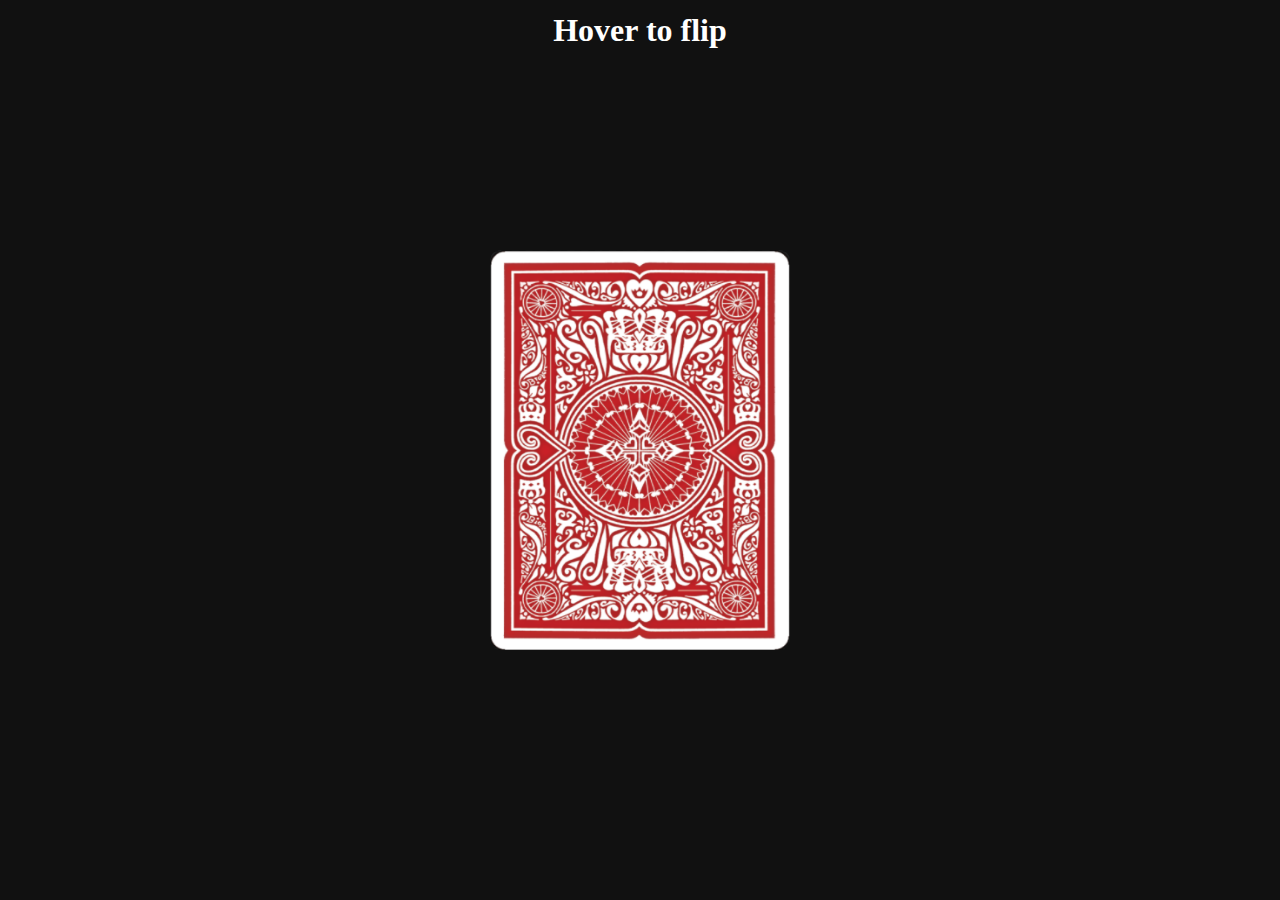
<file: flip-animation/index.html>
<!DOCTYPE html>
<html>
  <head>
    <meta charset="utf-8" name="viewport" content="width=device-width, initial-scale = 1">
    <title>Flip Card Effect</title>
    <link href="styles/flip-animation.css" rel="stylesheet" type="text/css">
  </head>

  <body>
    <h1>Hover to flip</h1>
    <div class="content-wrapper">
      <div class="card">
        <div class="front face">
          <img src="images/card-front.png" alt="card front">
        </div>
        <div class="back face">
          <img src="images/card-back.png" alt="card back">
        </div>
      </div>
    </div>
  </body>
</html>
</file>
<file: flip-animation/styles/flip-animation.css>
body {
    background: #111;
}

h1 {
    position: absolute;
    color: #fff;
    top: 1%;
    left: 50%;
    transform: translate(-50%, -50%);
}

img {
    width: 300px;
    height: 400px;
}

.content-wrapper {
    position: absolute;
    width: 300px;
    height: 400px;
    background: none;
    top: 50%;
    left: 50%;
    transform: translate(-50%, -50%);
}

.card {
    position: relative;
    top: 0;
    left: 0;
    width: 100%;
    height: 100%;
    border-radius: 10px;
    transform-style: preserve-3d;
    transition: all 0.6s ease-in-out;
}

.card:hover {
    transform: rotateY(180deg);
}

.face {
    position: absolute;
    top: 0;
    left: 0;
    width: 100%;
    height: 100%;
    border-radius: 10px;
    backface-visibility: hidden;
    overflow: hidden;
    background: #111;
}

.front {
    overflow: hidden;
    transform: rotateY(180deg);
}
</file>
